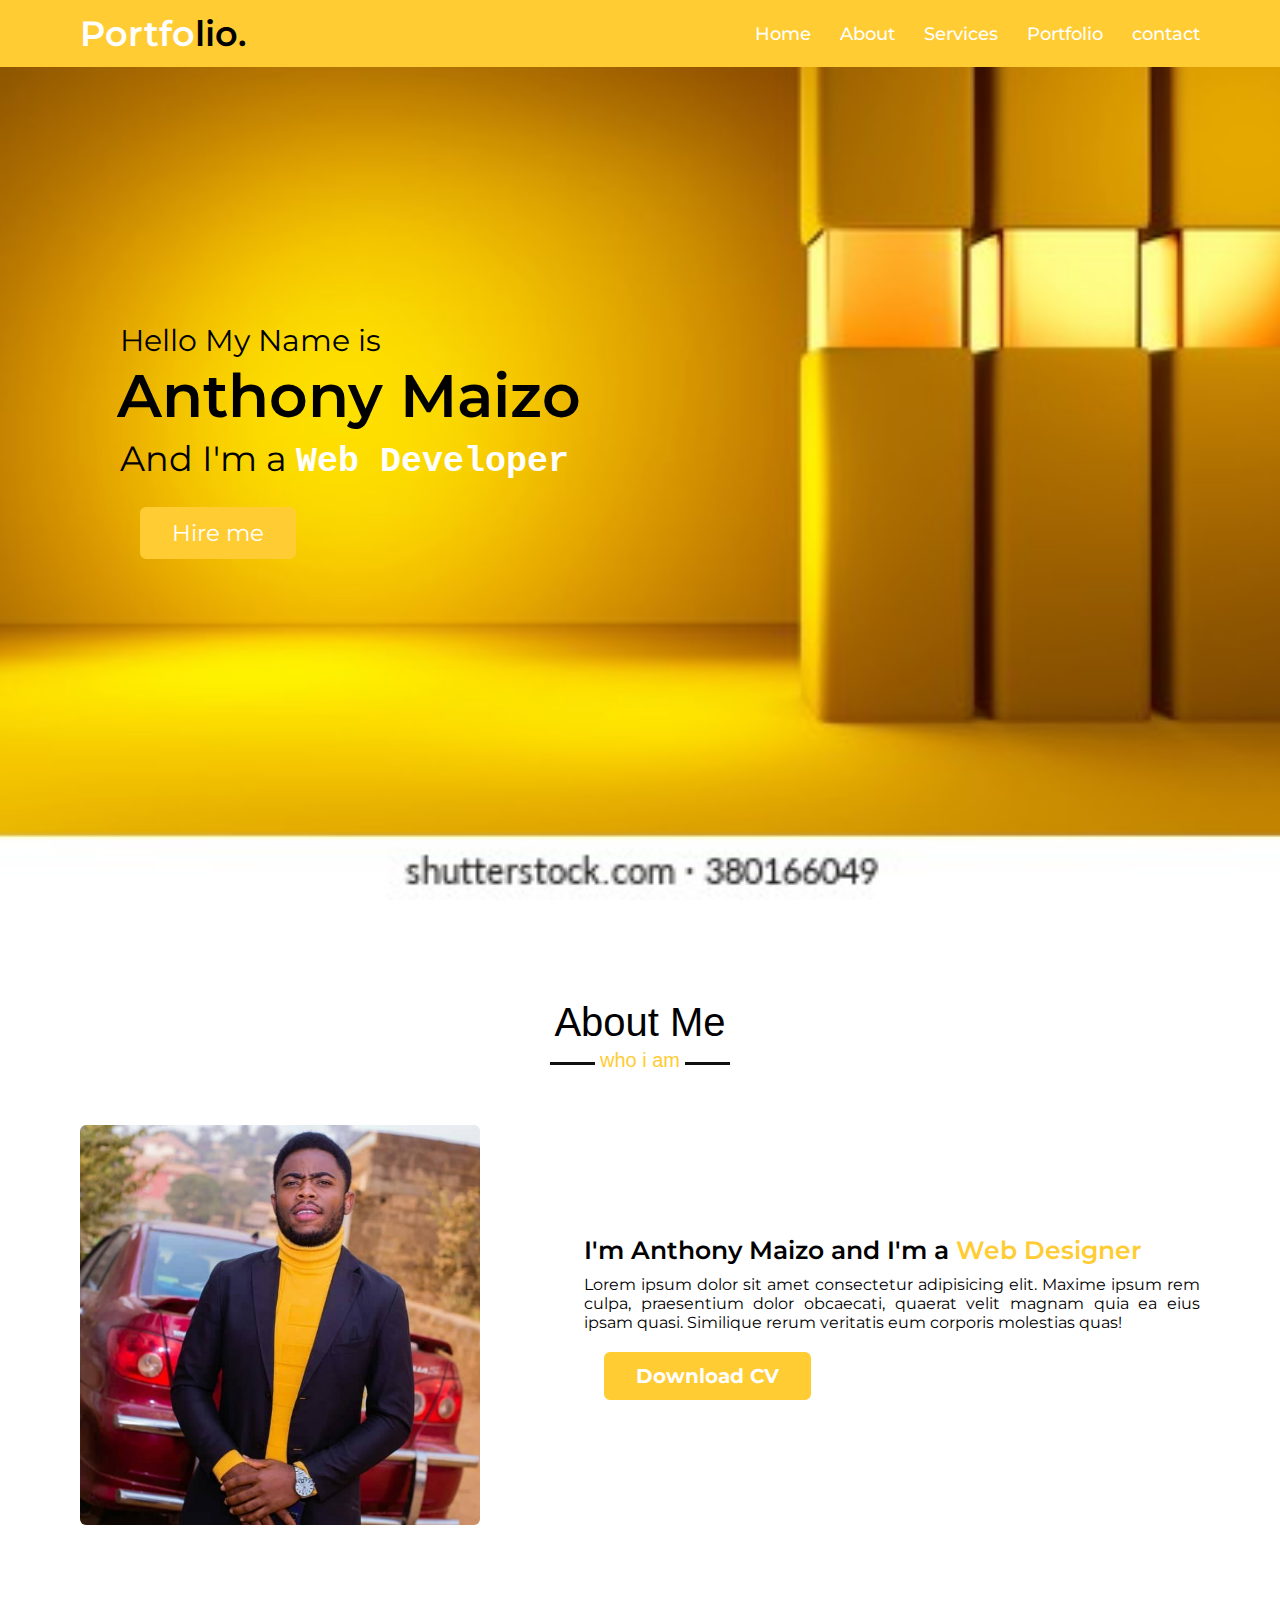
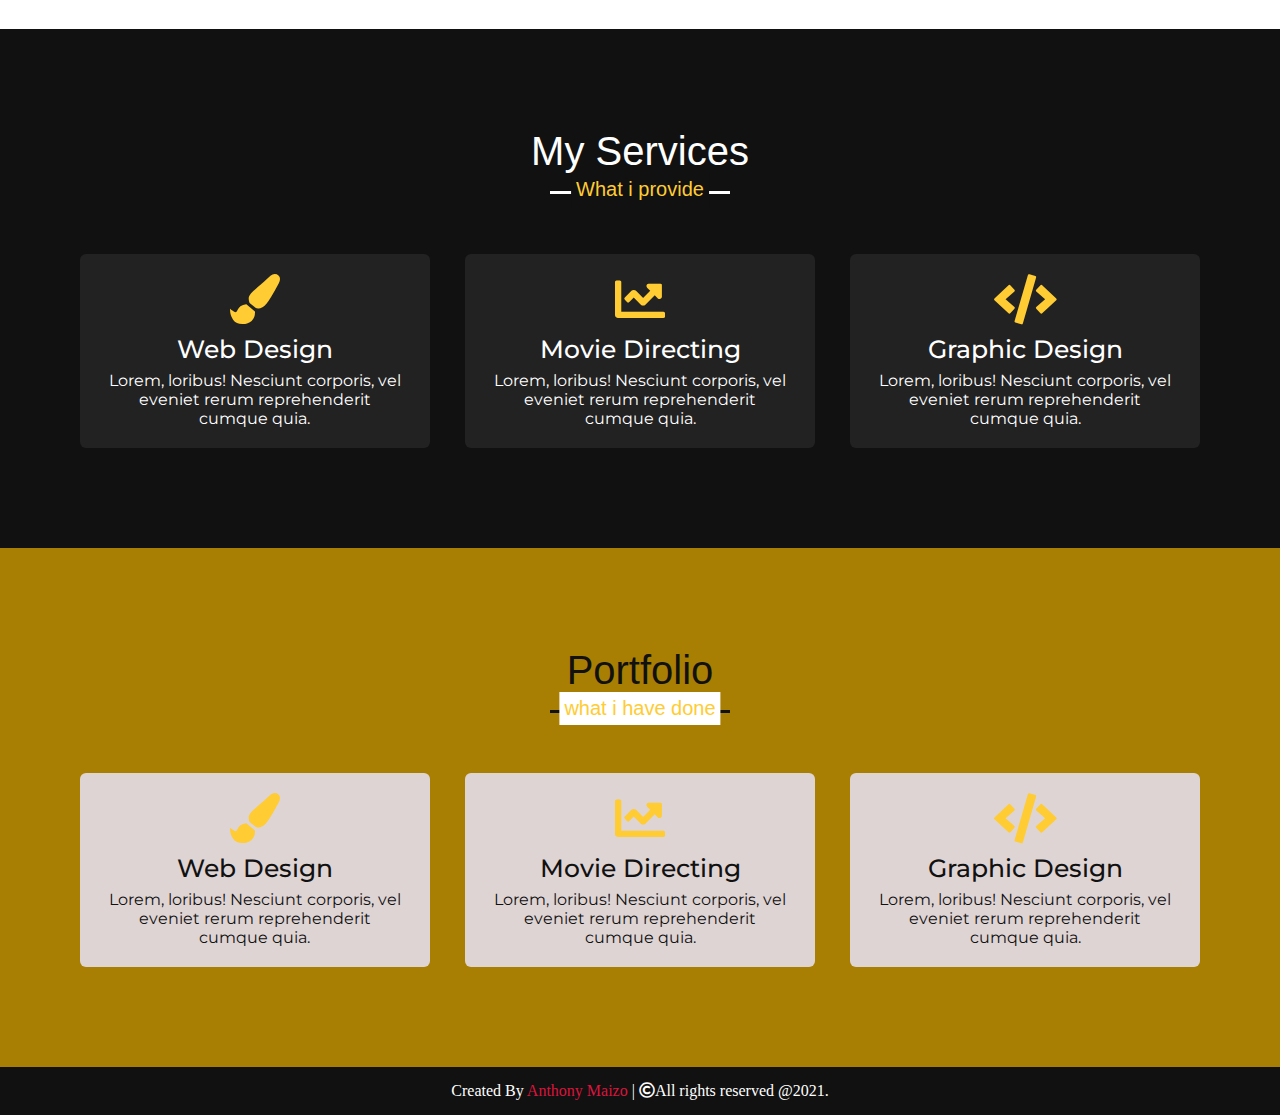
<file: index.html>
<!DOCTYPE html>
<html lang="en">
<head>
    <meta charset="UTF-8">
    <meta name="viewport" content="width=device-width, initial-scale=1.0">
<link rel="stylesheet" href="style.css">
<title> my website</title>
<link rel="stylesheet" href="https://cdnjs.cloudflare.com/ajax/libs/font-awesome/5.15.3/css/all.min.css"/>
</head>
<body>
<nav class="navbar">
    <div class="max-width">
        <div class="logo"><a href="#">Portfo<span>lio.</span></a></div>
   <ul class="menu">
       <li><a href="#home">Home</a></li>
       <li><a href="#about">About</a></li>
       <li><a href="#services">Services</a></li>
       <li><a href="#portfolio">Portfolio</a></li>
       <li><a href="contact.html">contact</a></li>
</ul>
    </div>
</nav>

<!-- home section-->
<section class="home" id="home">
    <div class="max-width">
       <div class="home-content">
           <div class="text-1">Hello My Name is</div>
           <div class="text-2">Anthony Maizo</div>
           <div class="text-3">And I'm a <span> Web Developer</span></div>
      <a href="#">Hire me</a>
        </div> 
    </div>
</section>
<!-- about section-->
<section class="about" id="about">
    <div class="max-width">
        <h2 class="title">About Me</h2>
       <div class="about-content">
        <div class="column left"> 
            <img src="img/IMG_2193.JPG" alt="">
        </div>
        <div class="column right">
           <div class="text">I'm Anthony Maizo and I'm a <span>Web Designer</span></div> 
       <P>Lorem ipsum dolor sit amet consectetur adipisicing elit. Maxime ipsum rem culpa, praesentium dolor obcaecati, quaerat velit magnam quia ea eius ipsam quasi. Similique rerum veritatis eum corporis molestias quas!</P>
       <a href="#">Download CV</a>
    </div>
        </div> 
    </div>
</section>

<!-- about section-->
<!-- service section-->
<section class="services" id="services">
    <div class="max-width">
        <h2 class="title">My Services</h2>
       <div class="service-content">
       <div class="card">
           <div class="box">
              <i class="fas fa-paint-brush"></i> 
              <div class="text">Web Design</div>
              <P>Lorem, loribus! Nesciunt corporis, vel eveniet rerum reprehenderit cumque quia.</P>
           </div>
       </div>
       <div class="card">
        <div class="box">
           <i class="fas fa-chart-line"></i> 
           <div class="text">Movie Directing</div>
           <P>Lorem, loribus! Nesciunt corporis, vel eveniet rerum reprehenderit cumque quia.</P>
        </div>
    </div>
    <div class="card">
        <div class="box">
           <i class="fas fa-code"></i> 
           <div class="text">Graphic Design</div>
           <P>Lorem, loribus! Nesciunt corporis, vel eveniet rerum reprehenderit cumque quia.</P>
        </div>
    </div>
    </div>
        </div>
</section>
<!-- End service section-->
<!-- End beginning of portfolio section-->
<section class="portfolio" id="portfolio">
    <div class="max-width">
        <h2 class="title">Portfolio</h2>
       <div class="portfolio-content">
       <div class="card">
           <div class="box">
              <i class="fas fa-paint-brush"></i> 
              <div class="text">Web Design</div>
              <P>Lorem, loribus! Nesciunt corporis, vel eveniet rerum reprehenderit cumque quia.</P>
           </div>
       </div>
       <div class="card">
        <div class="box">
           <i class="fas fa-chart-line"></i> 
           <div class="text">Movie Directing</div>
           <P>Lorem, loribus! Nesciunt corporis, vel eveniet rerum reprehenderit cumque quia.</P>
        </div>
    </div>
    <div class="card">
        <div class="box">
           <i class="fas fa-code"></i> 
           <div class="text">Graphic Design</div>
           <P>Lorem, loribus! Nesciunt corporis, vel eveniet rerum reprehenderit cumque quia.</P>
        </div>
    </div>
    </div>
        </div>
</section>


<footer>
        <span>Created By <a href="maizo.miles@gmail.com">Anthony Maizo</a> | <span class="far fa-copyright"></span>All rights reserved @2021.</span>
    </footer>
</body>
</html>
</file>
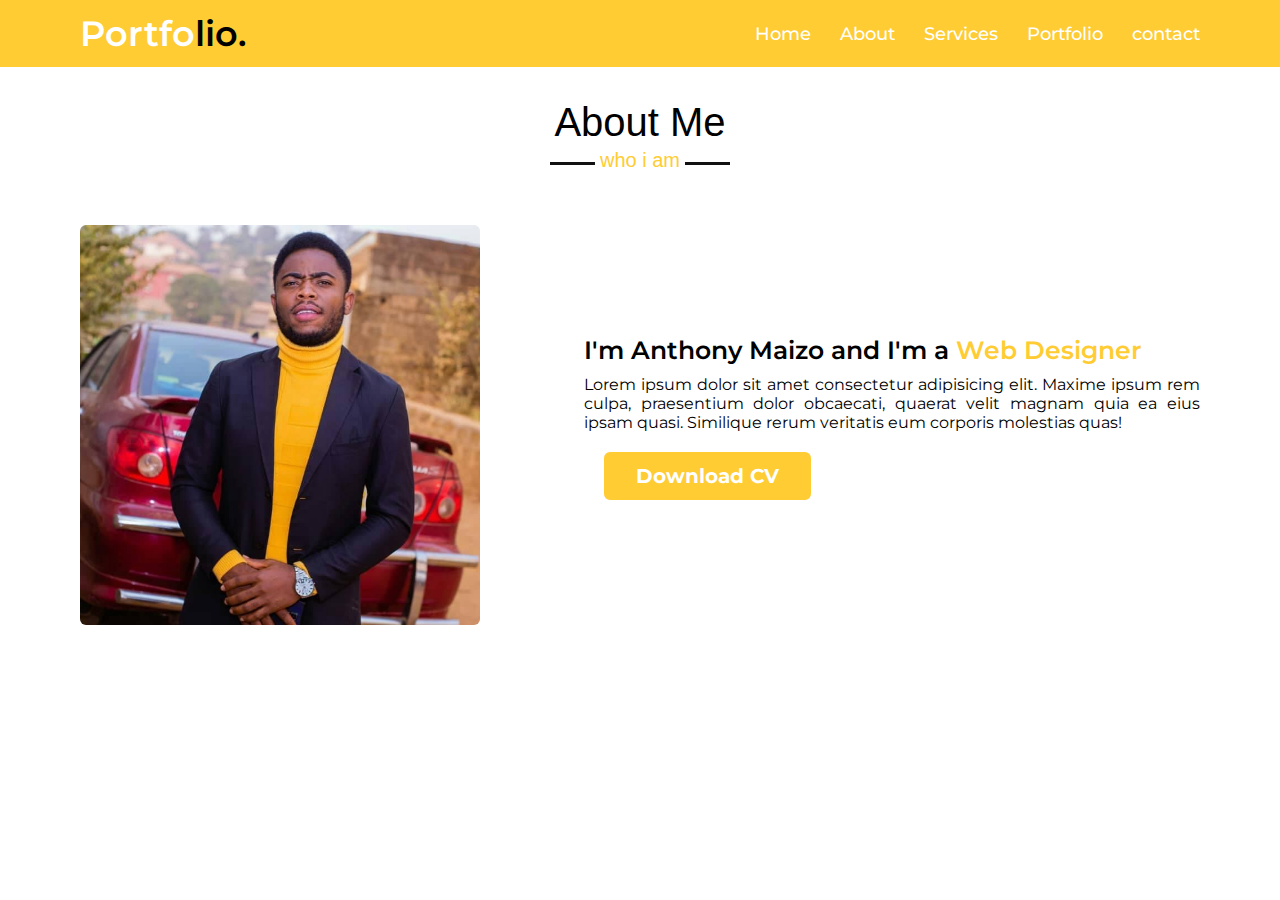
<file: about.html>
<!DOCTYPE html>
<html lang="en">
<head>
    <meta charset="UTF-8">
    <meta name="viewport" content="width=device-width, initial-scale=1.0">
<link rel="stylesheet" href="style.css">
<title> my website</title>
</head>
<body>
<nav class="navbar">
    <div class="max-width">
        <div class="logo"><a href="#">Portfo<span>lio.</span></a></div>
   <ul class="menu">
       <li><a href="index.html">Home</a></li>
       <li><a href="about.html">About</a></li>
       <li><a href="services.html">Services</a></li>
       <li><a href="portfolio.html">Portfolio</a></li>
       <li><a href="contact.html">contact</a></li>
</ul>
    </div>
</nav>

<!-- about section-->
<section class="about" id="about">
    <div class="max-width">
        <h2 class="title">About Me</h2>
       <div class="about-content">
        <div class="column left">
            <img src="img/IMG_2193.JPG" alt="">
        </div>
        <div class="column right">
           <div class="text">I'm Anthony Maizo and I'm a <span>Web Designer</span></div> 
       <P>Lorem ipsum dolor sit amet consectetur adipisicing elit. Maxime ipsum rem culpa, praesentium dolor obcaecati, quaerat velit magnam quia ea eius ipsam quasi. Similique rerum veritatis eum corporis molestias quas!</P>
       <a href="#">Download CV</a>
    </div>
        </div> 
    </div>
</section>

<!-- about section-->
<!-- service section-->
    
</section>
</body>
</html>
</file>
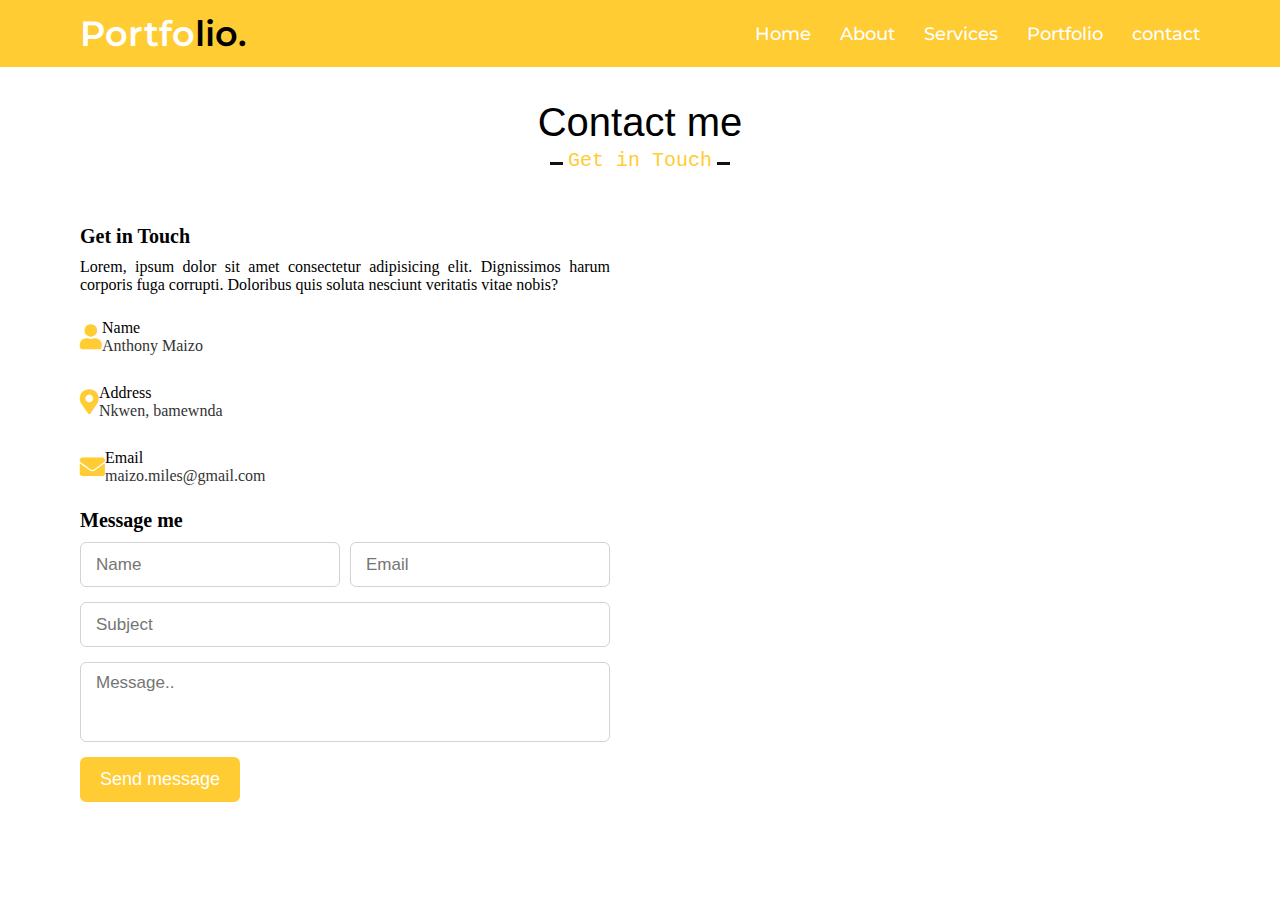
<file: contact.html>
<!DOCTYPE html>
<html lang="en">
<head>
    <meta charset="UTF-8">
    <meta name="viewport" content="width=device-width, initial-scale=1.0">
<link rel="stylesheet" href="style.css">
<title> my website</title>
<link rel="stylesheet" href="https://cdnjs.cloudflare.com/ajax/libs/font-awesome/5.15.3/css/all.min.css"/>
</head>
<body>
        <nav class="navbar">
                <div class="max-width">
                    <div class="logo"><a href="#">Portfo<span>lio.</span></a></div>
               <ul class="menu">
                   <li><a href="index.html">Home</a></li>
                   <li><a href="about.html #about">About</a></li>
                   <li><a href="services.html">Services</a></li>
                   <li><a href="portfolio.html">Portfolio</a></li>
                   <li><a href="contact.html">contact</a></li>
            </ul>
                </div>
            </nav>
            
<!-- start of contact section-->
<section class="contact" id="contact">
    <div class="max-width">
        <h2 class="title">Contact me</h2>
        <div class="contact-content">
            <div class="column left">
                <div class="text">Get in Touch</div>
                <p>Lorem, ipsum dolor sit amet consectetur adipisicing elit. Dignissimos harum corporis fuga corrupti. Doloribus quis soluta nesciunt veritatis vitae nobis?</p>
                <div class="icons">
                    <div class="row">
                        <i class="fas fa-user"></i>
                        <div class="info">
                            <div class="head">Name</div>
                            <div class="sub-title">Anthony Maizo</div>
                        </div>
                    </div>
                    <div class="row">
                        <i class="fas fa-map-marker-alt"></i>
                        <div class="info">
                            <div class="head">Address</div>
                            <div class="sub-title">Nkwen, bamewnda</div>
                        </div>
                    </div>
                    <div class="row">
                        <i class="fas fa-envelope"></i>
                        <div class="info">
                            <div class="head">Email</div>
                            <div class="sub-title">maizo.miles@gmail.com</div>
                        </div>
                    </div>
                </div>
            </div>
            <div class="column right">
                <div class="text">Message me</div>
                <form action="#">
                    <div class="fields">
                        <div class="field name">
                            <input type="text" placeholder="Name" required>
                        </div>
                        <div class="field email">
                            <input type="email" placeholder="Email" required>
                        </div>
                    </div>
                    <div class="field">
                        <input type="text" placeholder="Subject" required>
                    </div>
                    <div class="field textarea">
                        <textarea cols="30" rows="10" placeholder="Message.." required></textarea>
                    </div>
                    <div class="button-area">
                        <button type="submit">Send message</button>
                    </div>
                </form>
            </div>
        </div>
    </div>
</section>
</body>
</html>
</file>
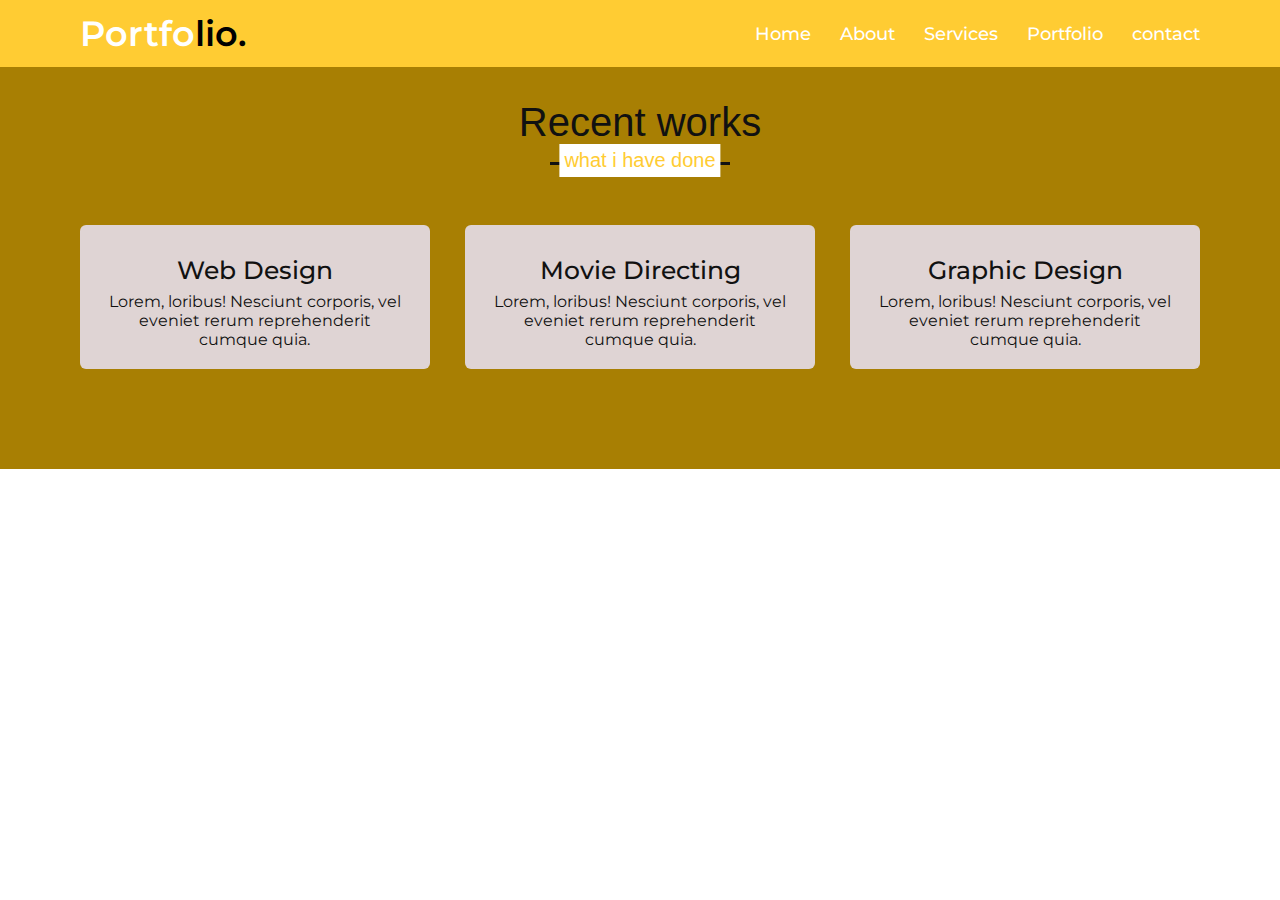
<file: portfolio.html>
<!DOCTYPE html>
<html lang="en">
<head>
    <meta charset="UTF-8">
    <meta name="viewport" content="width=device-width, initial-scale=1.0">
<link rel="stylesheet" href="style.css">
<title> my website</title>
</head>
<body>
<nav class="navbar">
    <div class="max-width">
        <div class="logo"><a href="#">Portfo<span>lio.</span></a></div>
   <ul class="menu">
       <li><a href="index.html">Home</a></li>
       <li><a href="about.html">About</a></li>
       <li><a href="services.html">Services</a></li>
       <li><a href="portfolio.html">Portfolio</a></li>
       <li><a href="contact.html">contact</a></li>
</ul>
    </div>
</nav>
<!-- startportfolio section-->
<section class="portfolio" id="portfolio">
        <div class="max-width">
            <h2 class="title">Recent works</h2>
           <div class="portfolio-content">
           <div class="card">
               <div class="box">
                  <i class="fas fa-paint-brush"></i> 
                  <div class="text">Web Design</div>
                  <P>Lorem, loribus! Nesciunt corporis, vel eveniet rerum reprehenderit cumque quia.</P>
               </div>
           </div>
           <div class="card">
            <div class="box">
               <i class="fas fa-chart-line"></i> 
               <div class="text">Movie Directing</div>
               <P>Lorem, loribus! Nesciunt corporis, vel eveniet rerum reprehenderit cumque quia.</P>
            </div>
        </div>
        <div class="card">
            <div class="box">
               <i class="fas fa-code"></i> 
               <div class="text">Graphic Design</div>
               <P>Lorem, loribus! Nesciunt corporis, vel eveniet rerum reprehenderit cumque quia.</P>
            </div>
        </div>
        </div>
            </div>
    </section>
</body>
</html>
</file>
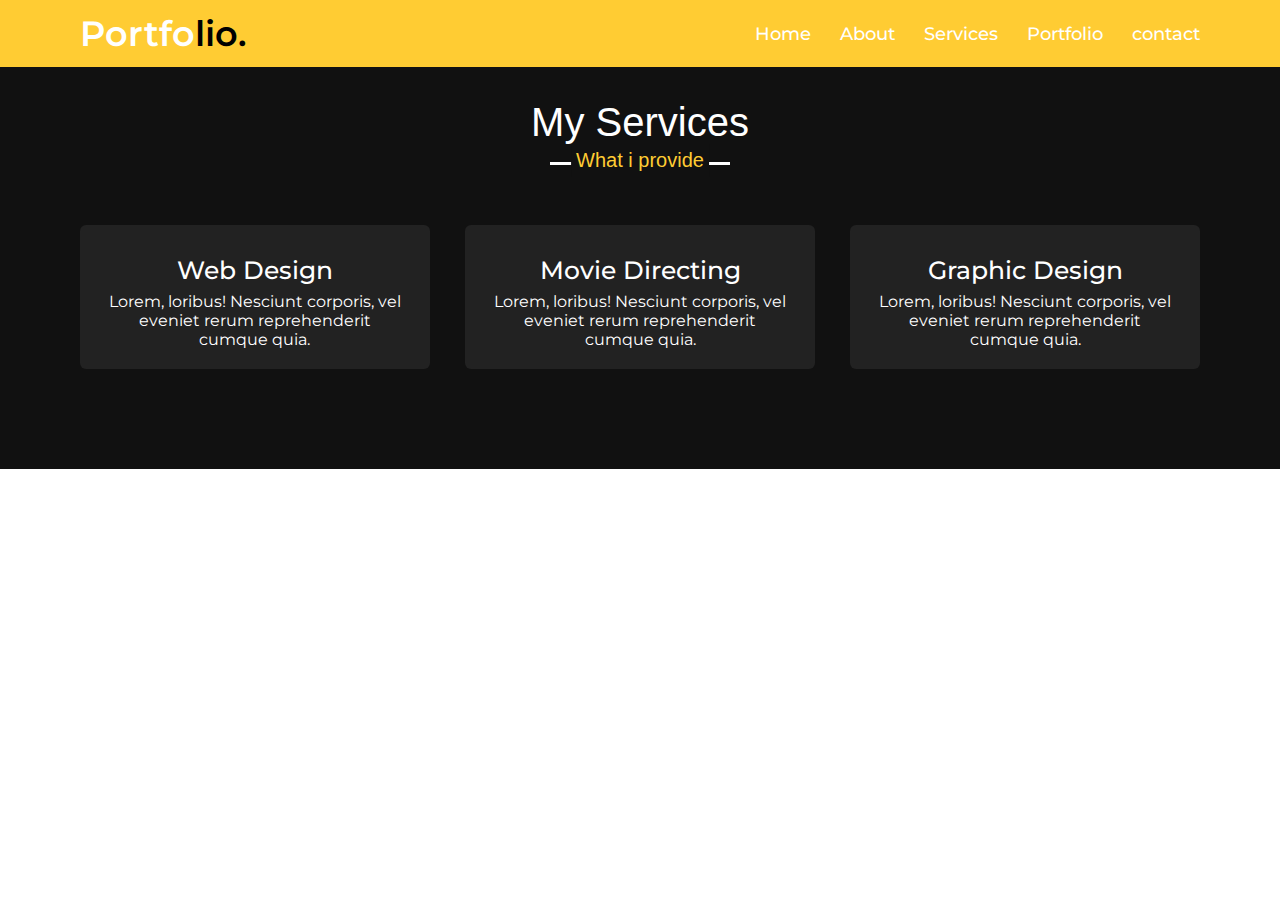
<file: services.html>
<!DOCTYPE html>
<html lang="en">
<head>
    <meta charset="UTF-8">
    <meta name="viewport" content="width=device-width, initial-scale=1.0">
<link rel="stylesheet" href="style.css">
<title> my website</title>
</head>
<body>
<nav class="navbar">
    <div class="max-width">
        <div class="logo"><a href="#">Portfo<span>lio.</span></a></div>
   <ul class="menu">
       <li><a href="index.html">Home</a></li>
       <li><a href="about.html">About</a></li>
       <li><a href="services.html">Services</a></li>
       <li><a href="portfolio.html">Portfolio</a></li>
       <li><a href="contact.html">contact</a></li>
</ul>
    </div>
</nav>
<!-- about section-->
<!-- service section-->
<section class="services" id="services">
    <div class="max-width">
        <h2 class="title">My Services</h2>
       <div class="service-content">
       <div class="card">
           <div class="box">
              <i class="fas fa-paint-brush"></i> 
              <div class="text">Web Design</div>
              <P>Lorem, loribus! Nesciunt corporis, vel eveniet rerum reprehenderit cumque quia.</P>
           </div>
       </div>
       <div class="card">
        <div class="box">
           <i class="fas fa-chart-line"></i> 
           <div class="text">Movie Directing</div>
           <P>Lorem, loribus! Nesciunt corporis, vel eveniet rerum reprehenderit cumque quia.</P>
        </div>
    </div>
    <div class="card">
        <div class="box">
           <i class="fas fa-code"></i> 
           <div class="text">Graphic Design</div>
           <P>Lorem, loribus! Nesciunt corporis, vel eveniet rerum reprehenderit cumque quia.</P>
        </div>
    </div>
    </div>
        </div>
</section>
<!-- End service section-->


    
</section>






<!-- End service section-->


</body>
</html>
</file>
<file: style.css>
@import url('https://fonts.googleapis.com/css?family=Montserrat:300,400,700&display=swap');
*{
    margin: 0;
    padding: 0;
    box-sizing: border-box;
    text-decoration: none;
}
html{
    scroll-behavior: smooth;
}

.max-width{
max-width: 1300px;
padding: 0 80px;
margin: auto;
}
.navbar .menu li a:hover{
    color: black;
    transition: 0.3s ease;
}
/*navbar stylingC*/
.navbar{
    position: fixed;
    padding: 15px 0;
    padding: 12px 0;
    z-index: 999;
    width: 100%;
    background: #FC3;
    font-family:Montserrat;
    font-weight: 300;
}
.navbar .max-width{
    display: flex;
    align-items: center;
    justify-content: space-between;
}
.navbar .logo a{
    font-size: 35px;
    font-weight: 600;
    color: #fff;
}
.navbar .logo a span{
    color:black;
}
.navbar .menu li{
    list-style: none;
   display: inline-block; 
}
.navbar .menu li a{
    color: #fff;
    font-size: 18px;
    font-weight: 500;
    margin-left: 25px;
}
/*navbar stylingC*/


/*home sectiom stylingC*/
.home {
    display: flex;
    background: url(./img/IMG_8866.JPG);
    height: 100vh;
    background-size: cover;
    background-position: top center;
    color:black;
    min-height: 500px;
    font-family: Montserrat;
}
.home .max-width{
    margin: auto 0 auto 40px;
}
.home .home-content .text-1{
    font-size: 30px;
}
.home .home-content .text-2{
    font-size: 60px;
    font-weight: 600;
    margin-left: -3px;
}
.home .home-content .text-3{
    font-size: 35px;
    margin: 5px 0;
}
.home .home-content .text-3 span{
    color:white;
    font-weight: 600;
    font-family: monospace;
}
.home .home-content a{
    display: inline-block;
    background:  #FC3;
    color: white;
    font-size: 25px;
    padding:  12px 36px;
    margin: 20px;
    border-radius: 6px;
    border: 2px solid  #FC3;
    transition: all 0.3s ease;
}
.home .home-content a:hover{
    color: #fff;
    background: none;
}
.home .home-content a{
font-size: 23px;
padding: 10px 30px;
}
/*home stylingC*/
/* all similar content styling code*/
section {
    padding: 100px 0;
}
.about, .services, .portfolio{
    font-family: Montserrat;
}
.about .about-content,
.services .service-content{
    display: flex;
    flex-wrap: wrap;
    align-items: center;
    justify-content: space-between;
}
section .title{
    position: relative;
    font-family:sans-serif;
    text-align: center;
    font-size: 40px;
    font-weight: 500;
    margin-bottom: 60px;
    padding-bottom: 20px;

}
section .title::before{
    content: " ";
    position: absolute;
    bottom: 0px;
    left: 50%;
    width: 180px;
    height: 3px;
    background: #111;
transform: translateX(-50%)
}

section .title::after{
    position: absolute;
    bottom: -12px;
    font-weight: 400;
    left: 50%;
    font-size: 20px;
    color:  #FC3;
   padding: 5px;
    background: #fff;
transform: translateX(-50%)
}
/*about section stylingC*/
.about .title::after{
content: " who i am"
}
.about .about-content .left{
width: 45%;
}
.about .about-content .left img{
    height: 400px;
    width: 400px; 
    object-fit: cover;
    border-radius:6px;
 }
.about .about-content .right{ 
    width: 55%;
    }
.about .about-content .right .text{
    font-size: 25px;
    font-weight: 600;
    margin-bottom: 10px;
}
.about .about-content .right .text span{
    color:  #FC3;

}
.about .about-content .right p{
    text-align: justify;
}
.about .about-content .right a{
    display: inline-block;
    background:  #FC3;
    color: white;
    font-weight: 700;
    font-size: 20px;
    padding:  10px 30px;
    margin: 20px;
    border-radius: 6px;
    border: 2px solid  #FC3;
    transition: all 0.3s ease;
}
.about .about-content .right a:hover{
    color:   #FC3;
    background: none;
}

/*end of about styling*/

/*services saection styling*/
.services{  
      background: #111;
    color: #fff;
}
.services .title::before{
    background: #fff;
}
.services .title::after{
    background: #111;
    content: "What i provide";
}
.services .service-content .card{
width: calc(33% - 20px);
background: #222;
text-align: center;
border-radius: 6px;
padding: 20px 25px;
cursor: pointer;
transition:  all 0.3s ease;
}
.services .service-content .card:hover{
    background:  #FC3;
} 
.services .service-content .card .box{
    transition: all 0.3s ease;
}
.services .service-content .card:hover .box{
transform: scale(1.05 );
}
.services .service-content .card i{
    font-size: 50px;
    color:  #FC3;
    transition: color 0.3s ease;
}
.services .service-content .card:hover i{
    font-size: 50px;
    background: #fff;
} 
.services .service-content .card .text{
    font-size: 25px;
    font-weight: 500;
    margin: 10px 0 7px 0;
}

/*end of services styling*/
.portfolio{  
    background: rgb(168, 127, 3);
  color: #111;
}
.portfolio .title::after{
   
    content: " what i have done";
}
.portfolio .title{
    position: relative;
    font-family:sans-serif;
    text-align: center;
    font-size: 40px;
    font-weight: 500;
    margin-bottom: 60px;
    padding-bottom: 20px;

}
.portfolio.title::before{
    position: absolute;
    bottom: 0px;
    left: 50%;
    width: 180px;
    height: 3px;
    background: #111;
transform: translateX(-50%)
}

.portfolio .title::after{
    position: absolute;
    bottom: -12px;
    font-weight: 400;
    left: 50%;
    font-size: 20px;
    color:  #FC3;
   padding: 5px;
    background: #fff;
transform: translateX(-50%)
}

.portfolio .portfolio-content .card{
width: calc(33% - 20px);
background:rgb(223, 212, 212);
text-align: center;
border-radius: 6px;
padding: 20px 25px;
cursor: pointer;
transition:  all 0.3s ease;
}
.portfolio .portfolio-content .card:hover{
  background:  #FC3;
} 
.portfolio .portfolio-content .card .box{
  transition: all 0.3s ease;
}
.portfolio .portfolio-content .card:hover .box{
transform: scale(1.05 );
}
.portfolio .portfolio-content .card i{
  font-size: 50px;
  color:  #FC3;
  transition: color 0.3s ease;
}
.portfolio .portfolio-content .card:hover i{
  font-size: 50px;
  background: #fff;
} 
.portfolio .portfolio-content .card .text{
  font-size: 25px;
  font-weight: 500;
  margin: 10px 0 7px 0;
}

.portfolio .portfolio-content{
    display: flex;
    flex-wrap: wrap;
    align-items: center;
    justify-content: space-between;
}
/*skills section styling*/


/* contact styling begins*/

.contact .title::after{
    content: "Get in Touch";
    font-family: monospace;
}
.contact .contact-content .column{
    width: calc(50% - 30px);
}
.contact .contact-content .text{
    font-size: 20px;
    font-weight: 600;
    margin-bottom: 10px;
}
.contact .contact-content .left p{
    text-align: justify;
}
.contact .contact-content .left .icons{
    margin: 10px 0;
}
.contact .contact-content .row{
    display: flex;
    height: 65px;
    align-items: center;
    background-color: white;
}
.contact .contact-content .row .info{
    margin-right: 295px;
    text-align: left;
}
.contact .contact-content .row i{
    font-size: 25px;
    color: #FC3;
}
.contact .contact-content .info .head{
    font-weight: 500;
}
.contact .contact-content .info .sub-title{
    color: #333;
}
.contact .right form .fields{
    display: flex;
}
.contact .right form .field,
.contact .right form .fields .field{
    height: 45px;
    width: 100%;
    margin-bottom: 15px;
}
.contact .right form .textarea{
    height: 80px;
    width: 100%;
}
.contact .right form .name{
    margin-right: 10px;
}
.contact .right form .field input,
.contact .right form .textarea textarea{
    height: 100%;
    width: 100%;
    border: 1px solid lightgrey;
    border-radius: 6px;
    outline: none;
    padding: 0 15px;
    font-size: 17px;
    font-family: 'Poppins', sans-serif;
    transition: all 0.3s ease;
}
.contact .right form .field input:focus,
.contact .right form .textarea textarea:focus{
    border-color: #b3b3b3;
}
.contact .right form .textarea textarea{
  padding-top: 10px;
  resize: none;
}
.contact .right form .button-area{
  display: flex;
  align-items: center;
}
.right form .button-area button{
  color: #fff;
  display: block;
  width: 160px!important;
  height: 45px;
  outline: none;
  font-size: 18px;
  font-weight: 500;
  border-radius: 6px;
  cursor: pointer;
  flex-wrap: nowrap;
  background:  #FC3;
  border: 2px solid #FC3;
  transition: all 0.3s ease;
}
.right form .button-area button:hover{
  color:  #FC3;
  background: none;
}

/* contact styling ends*/

/* footer section styling */
footer{
    background: #111;
    padding: 15px 23px;
    color: #fff;
    text-align: center;
}
footer span a{
    color: crimson;
    text-decoration: none;
}
footer span a:hover{
    text-decoration: underline;
}
/* responsive media query start */

@media (max-width: 947px){
    .home .home-content .text-2{
        font-size: 70px;
    }
    .home .home-content .text-3{
        font-size: 35px;
    }
    .home .home-content a{
        font-size: 23px;
        padding: 10px 30px;
    }
    .max-width{
        max-width: 930px;
    }
    .about .about-content .column{
        width: 100%;
    }
    .about .about-content .left{
        display: flex;
        justify-content: center;
        margin: 0 auto 60px;
    }
    .about .about-content .right{
        flex: 100%;
    }
    .services .serv-content .card{
        width: calc(50% - 10px);
        margin-bottom: 20px;
    }
    .skills .skills-content .column,
    .contact .contact-content .column{
        width: 100%;
        margin-bottom: 35px;
    }
}
@media (max-width: 690px) {
    .max-width{
        padding: 0 23px;
    }
    .home .home-content .text-2{
        font-size: 60px;
    }
    .home .home-content .text-3{
        font-size: 32px;
    }
    .home .home-content a{
        font-size: 20px;
    }
    .services .serv-content .card{
        width: 100%;
    }
}
@media (max-width: 500px) {
    .home .home-content .text-2{
        font-size: 50px;
    }
    .home .home-content .text-3{
        font-size: 27px;
    }
    .about .about-content .right .text,
    .skills .skills-content .left .text{
        font-size: 19px;
    }
    .contact .right form .fields{
        flex-direction: column;
    }
    .contact .right form .name,
    .contact .right form .email{
        margin: 0;
    }
    .right form .error-box{
       width: 150px;
    }
    .scroll-up-btn{
        right: 15px;
        bottom: 15px;
        height: 38px;
        width: 35px;
        font-size: 23px;
        line-height: 
/* responsive media query start*/
@media(max-width: 600px){
    .navbar a{
        float: none;
        width: 100%
    }
}
</file>
